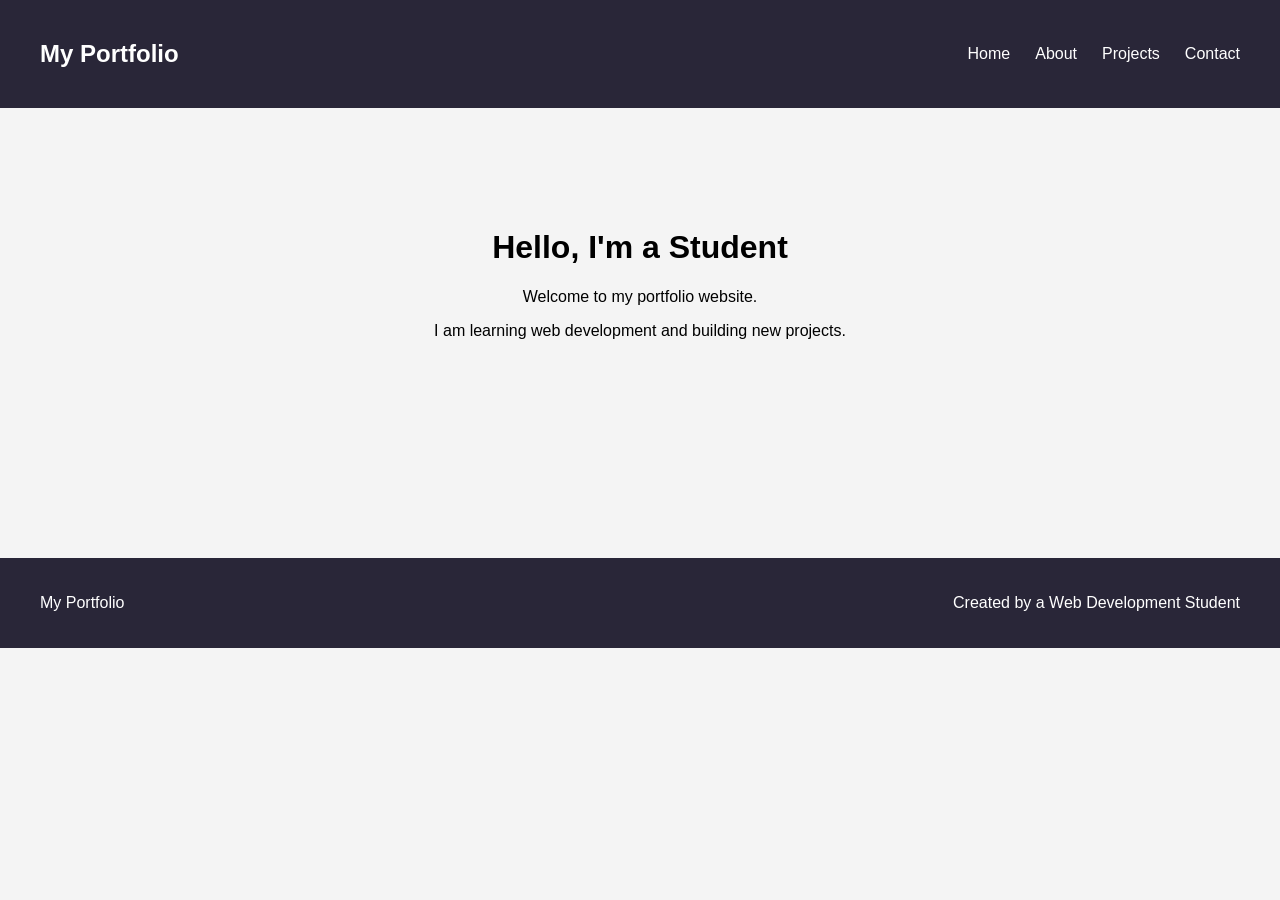
<file: P10/index.html>
<!DOCTYPE html>
<html>
<head>
    <title>Practical 10</title>
    <link rel="stylesheet" href="style.css">
</head>
<body>

    <header>
        <h2>My Portfolio</h2>

        <nav>
            <a href="#">Home</a>
            <a href="#">About</a>
            <a href="#">Projects</a>
            <a href="#">Contact</a>
        </nav>
    </header>

    <main>
        <h1>Hello, I'm a Student</h1>
        <p>Welcome to my portfolio website.</p>
        <p>I am learning web development and building new projects.</p>
    </main>

    <footer>
        <p>My Portfolio</p>
        <p>Created by a Web Development Student</p>
    </footer>

</body>
</html>
</file>
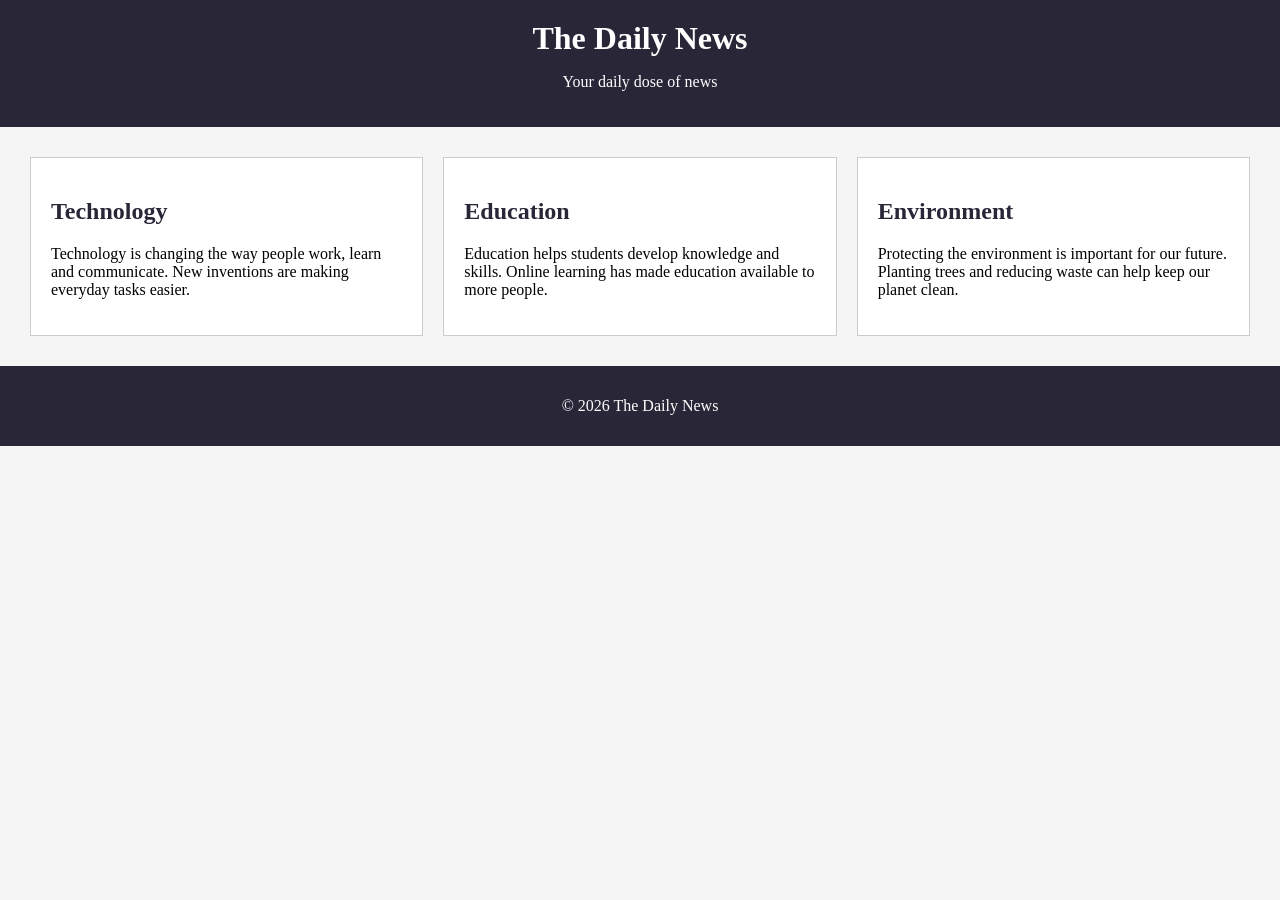
<file: P11/index.html>
<!DOCTYPE html>
<html>
<head>
    <title>Practical 11</title>
    <link rel="stylesheet" href="style.css">
</head>
<body>

    <header>
        <h1>The Daily News</h1>
        <p>Your daily dose of news</p>
    </header>

    <main>
        <div class="news-container">

            <div class="article">
                <h2>Technology</h2>
                <p>Technology is changing the way people work, learn and communicate. New inventions are making everyday tasks easier.</p>
            </div>

            <div class="article">
                <h2>Education</h2>
                <p>Education helps students develop knowledge and skills. Online learning has made education available to more people.</p>
            </div>

            <div class="article">
                <h2>Environment</h2>
                <p>Protecting the environment is important for our future. Planting trees and reducing waste can help keep our planet clean.</p>
            </div>

        </div>
    </main>

    <footer>
        <p>© 2026 The Daily News</p>
    </footer>

</body>
</html>
</file>
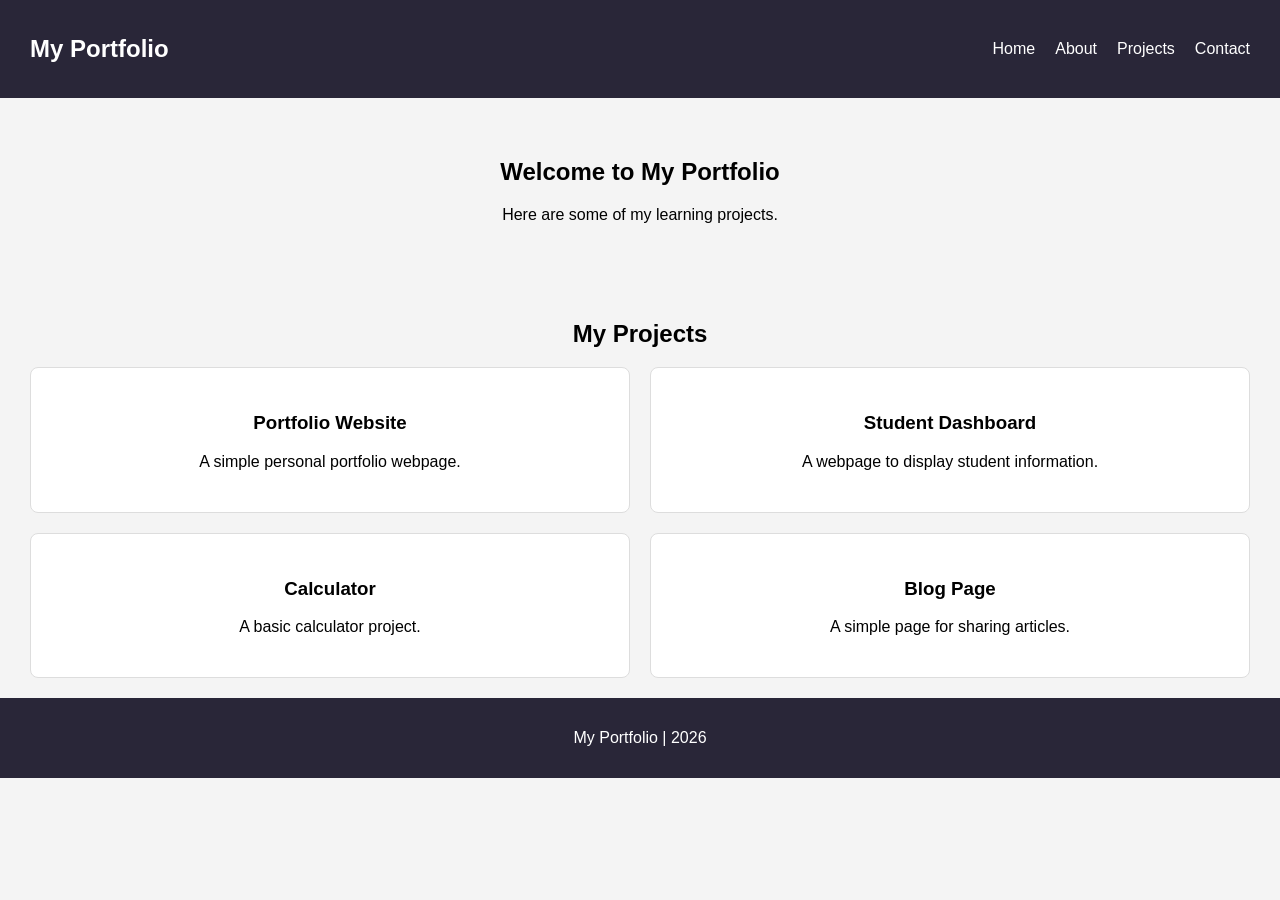
<file: P13/index.html>
<!DOCTYPE html>
<html>
<head>
    <title>Practical 13</title>
    <link rel="stylesheet" href="style.css">
</head>
<body>

    <header>
        <h2>My Portfolio</h2>

        <nav>
            <a href="#">Home</a>
            <a href="#">About</a>
            <a href="#">Projects</a>
            <a href="#">Contact</a>
        </nav>
    </header>

    <section class="intro">
        <h1>Welcome to My Portfolio</h1>
        <p>Here are some of my learning projects.</p>
    </section>

    <main>
        <h2>My Projects</h2>

        <div class="project-container">

            <div class="project">
                <h3>Portfolio Website</h3>
                <p>A simple personal portfolio webpage.</p>
            </div>

            <div class="project">
                <h3>Student Dashboard</h3>
                <p>A webpage to display student information.</p>
            </div>

            <div class="project">
                <h3>Calculator</h3>
                <p>A basic calculator project.</p>
            </div>

            <div class="project">
                <h3>Blog Page</h3>
                <p>A simple page for sharing articles.</p>
            </div>

        </div>
    </main>

    <footer>
        <p>My Portfolio | 2026</p>
    </footer>

</body>
</html>
</file>
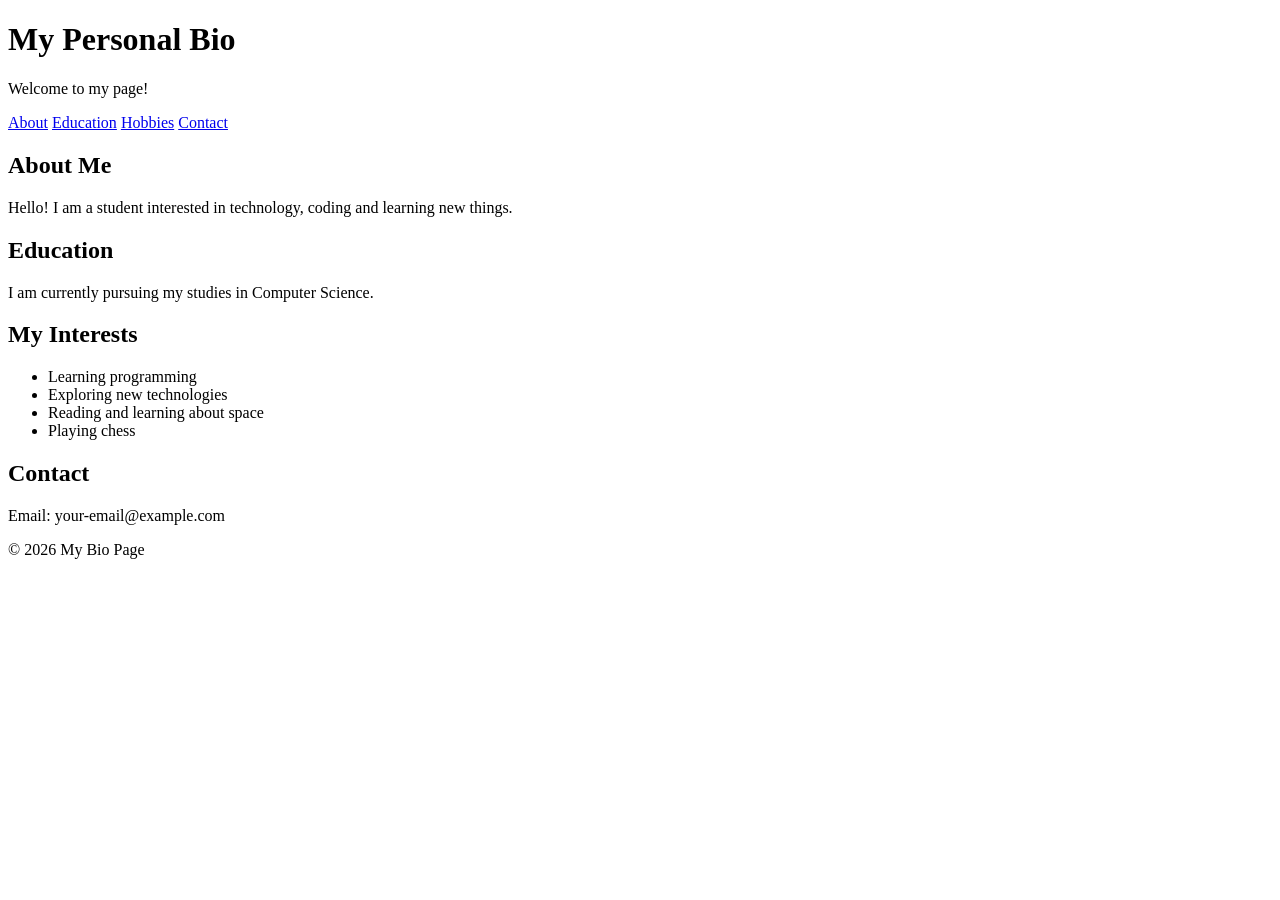
<file: P5/index.html>
<!DOCTYPE html>
<html lang="en">
<head>
    <meta charset="UTF-8">
    <meta name="viewport" content="width=device-width, initial-scale=1.0">
    <title>My Bio Page</title>
</head>
<body>

    <header>
        <h1>My Personal Bio</h1>
        <p>Welcome to my page!</p>
    </header>

    <nav>
        <a href="#about">About</a>
        <a href="#education">Education</a>
        <a href="#hobbies">Hobbies</a>
        <a href="#contact">Contact</a>
    </nav>

    <main>
        <section id="about">
            <h2>About Me</h2>
            <p>Hello! I am a student interested in technology, coding and learning new things.</p>
        </section>

        <section id="education">
            <h2>Education</h2>
            <p>I am currently pursuing my studies in Computer Science.</p>
        </section>

        <section id="hobbies">
            <h2>My Interests</h2>
            <ul>
                <li>Learning programming</li>
                <li>Exploring new technologies</li>
                <li>Reading and learning about space</li>
                <li>Playing chess</li>
            </ul>
        </section>

        <section id="contact">
            <h2>Contact</h2>
            <p>Email: your-email@example.com</p>
        </section>
    </main>

    <footer>
        <p>© 2026 My Bio Page</p>
    </footer>

</body>
</html>
</file>
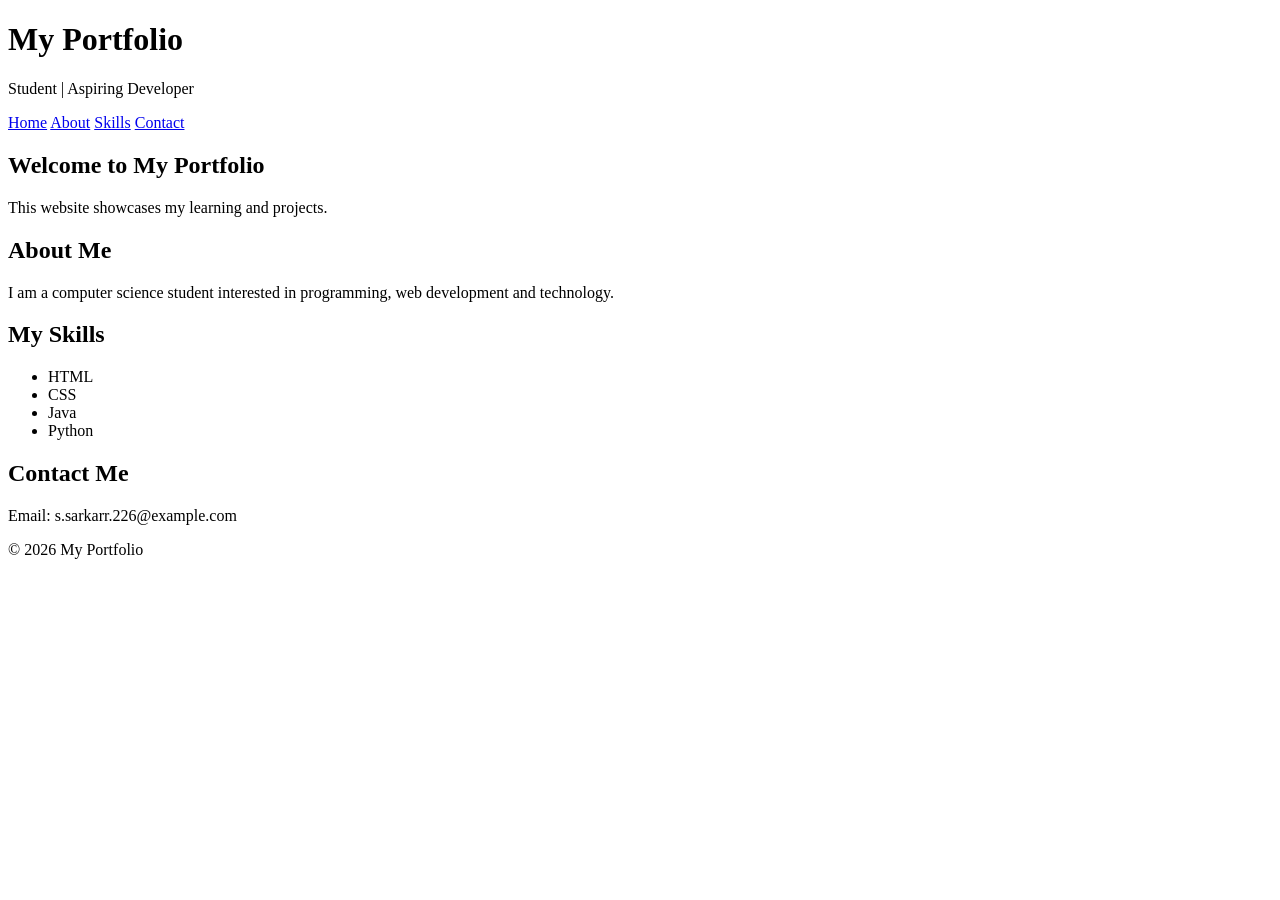
<file: P6/index.html>
<!DOCTYPE html>
<html >
<head>
    <title>My Portfolio</title>
</head>
<body>

    <header>
        <h1>My Portfolio</h1>
        <p>Student | Aspiring Developer</p>
    </header>

    <nav>
        <a href="#home">Home</a>
        <a href="#about">About</a>
        <a href="#skills">Skills</a>
        <a href="#contact">Contact</a>
    </nav>

    <main>
        <section id="home">
            <h2>Welcome to My Portfolio</h2>
            <p>This website showcases my learning and projects.</p>
        </section>

        <section id="about">
            <h2>About Me</h2>
            <p>I am a computer science student interested in programming, web development and technology.</p>
        </section>

        <section id="skills">
            <h2>My Skills</h2>
            <ul>
                <li>HTML</li>
                <li>CSS</li>
                <li>Java</li>
                <li>Python</li>
            </ul>
        </section>

        <section id="contact">
            <h2>Contact Me</h2>
            <p>Email: s.sarkarr.226@example.com</p>
        </section>
    </main>

    <footer>
        <p>© 2026 My Portfolio</p>
    </footer>

</body>
</html>
</file>
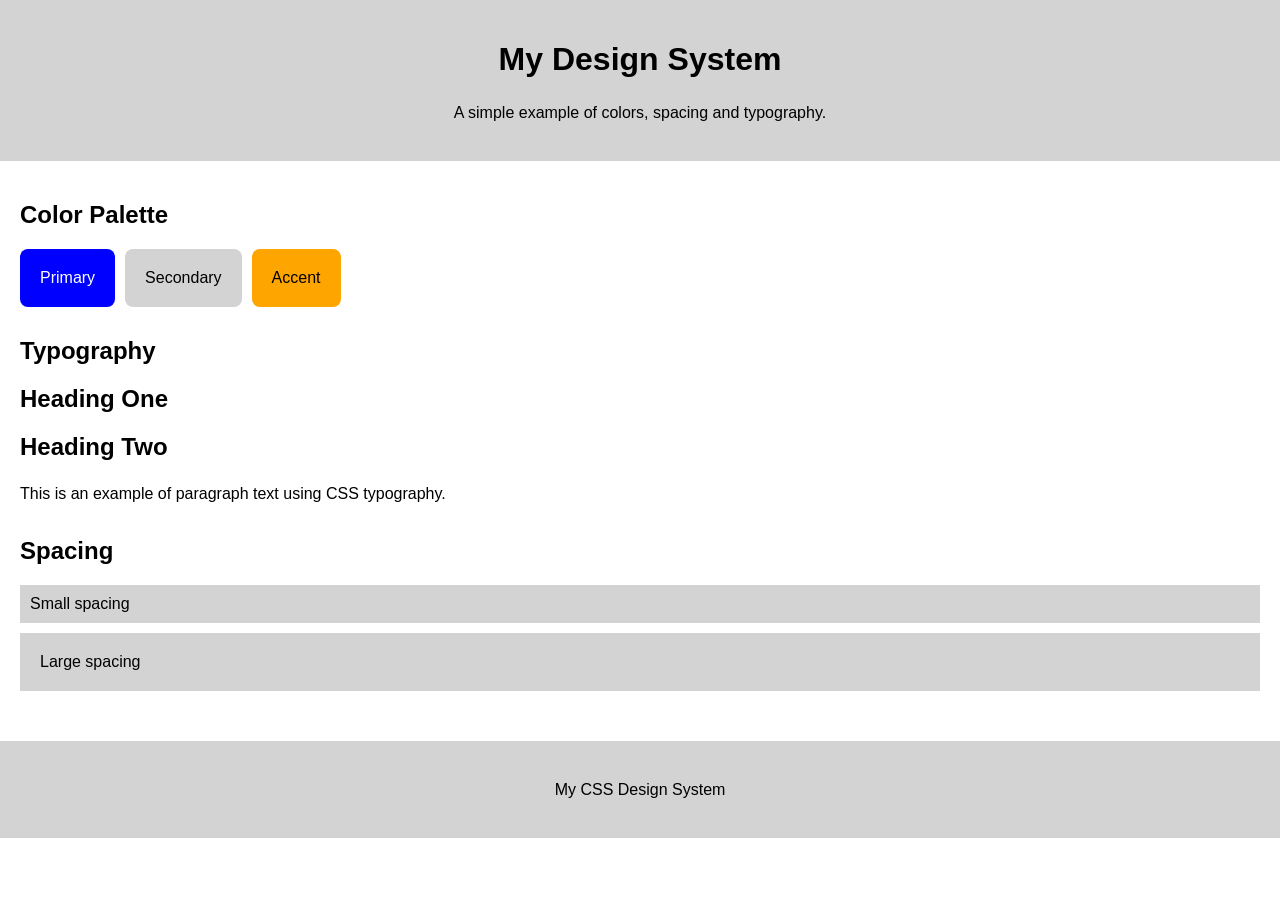
<file: P7/index.html>
<!DOCTYPE html>
<html>
<head>
    <title>CSS Design System</title>
    <link rel="stylesheet" href="style.css">
</head>
<body>

    <header>
        <h1>My Design System</h1>
        <p>A simple example of colors, spacing and typography.</p>
    </header>

    <main>
        <section>
            <h2>Color Palette</h2>
            <div class="colors">
                <div class="color-box primary">Primary</div>
                <div class="color-box secondary">Secondary</div>
                <div class="color-box accent">Accent</div>
            </div>
        </section>

        <section>
            <h2>Typography</h2>
            <h1>Heading One</h1>
            <h2>Heading Two</h2>
            <p>This is an example of paragraph text using CSS typography.</p>
        </section>

        <section>
            <h2>Spacing</h2>
            <div class="spacing-box">Small spacing</div>
            <div class="spacing-box large">Large spacing</div>
        </section>
    </main>

    <footer>
        <p>My CSS Design System</p>
    </footer>

</body>
</html>
</file>
<file: P10/style.css>
body {
    margin: 0;
    font-family: Arial, sans-serif;
    background-color: #f4f4f4;
}

/* Header */
header {
    background-color: #292638;
    color: white;
    padding: 20px 40px;
    display: flex;
    justify-content: space-between;
    align-items: center;
    flex-wrap: wrap;
}

nav {
    display: flex;
    gap: 25px;
}

nav a {
    color: white;
    text-decoration: none;
}

/* Main section */
main {
    text-align: center;
    padding: 100px 20px;
    min-height: 250px;
}

/* Footer */
footer {
    background-color: #292638;
    color: white;
    padding: 20px 40px;
    display: flex;
    justify-content: space-between;
    align-items: center;
    flex-wrap: wrap;
}

/* Mobile view */
@media (max-width: 600px) {
    header, footer {
        flex-direction: column;
        gap: 15px;
        text-align: center;
    }

    nav {
        flex-wrap: wrap;
        justify-content: center;
    }
}
</file>
<file: P11/style.css>
body {
    margin: 0;
    font-family: Georgia, serif;
    background-color: #f5f5f5;
}

/* Header */
header {
    text-align: center;
    background-color: #292638;
    color: white;
    padding: 20px;
}

header h1 {
    margin: 0;
}

/* News articles */
.news-container {
    display: grid;
    grid-template-columns: 1fr 1fr 1fr;
    gap: 20px;
    padding: 30px;
}

.article {
    background-color: white;
    padding: 20px;
    border: 1px solid #ccc;
}

.article h2 {
    color: #292638;
}

/* Footer */
footer {
    text-align: center;
    background-color: #292638;
    color: white;
    padding: 15px;
}

/* Mobile view */
@media (max-width: 600px) {
    .news-container {
        grid-template-columns: 1fr;
    }
}
</file>
<file: P13/style.css>
body {
    margin: 0;
    font-family: Arial, sans-serif;
    background-color: #f4f4f4;
}

/* Header using Flexbox */
header {
    background-color: #292638;
    color: white;
    padding: 15px 30px;
    display: flex;
    justify-content: space-between;
    align-items: center;
    flex-wrap: wrap;
}

nav {
    display: flex;
    gap: 20px;
}

nav a {
    color: white;
    text-decoration: none;
}

/* Introduction */
.intro {
    text-align: center;
    padding: 40px 20px;
}

/* Projects using Grid */
main {
    padding: 20px 30px;
    text-align: center;
}

.project-container {
    display: grid;
    grid-template-columns: repeat(2, 1fr);
    gap: 20px;
}

.project {
    background-color: white;
    padding: 25px;
    border: 1px solid #ddd;
    border-radius: 8px;
}

/* Footer */
footer {
    background-color: #292638;
    color: white;
    text-align: center;
    padding: 15px;
}

/* Mobile view */
@media (max-width: 600px) {
    header {
        flex-direction: column;
        gap: 15px;
    }

    nav {
        flex-wrap: wrap;
        justify-content: center;
    }

    .project-container {
        grid-template-columns: 1fr;
    }
}
</file>
<file: P7/style.css>
body {
    margin: 0;
    font-family: Arial, sans-serif;
    color: black;
    background-color: white;
}

header, footer {
    text-align: center;
    padding: 20px;
    background-color: lightgray;
}

main {
    padding: 20px;
}

section {
    margin-bottom: 30px;
}

.colors {
    display: flex;
    gap: 10px;
}

.color-box {
    padding: 20px;
    border-radius: 8px;
}

.primary {
    background-color: blue;
    color: white;
}

.secondary {
    background-color: lightgray;
}

.accent {
    background-color: orange;
}

h1, h2 {
    font-family: Arial, sans-serif;
}

p {
    font-size: 16px;
    line-height: 1.6;
}

.spacing-box {
    padding: 10px;
    background-color: lightgray;
    margin-bottom: 10px;
}

.large {
    padding: 20px;
}
</file>
